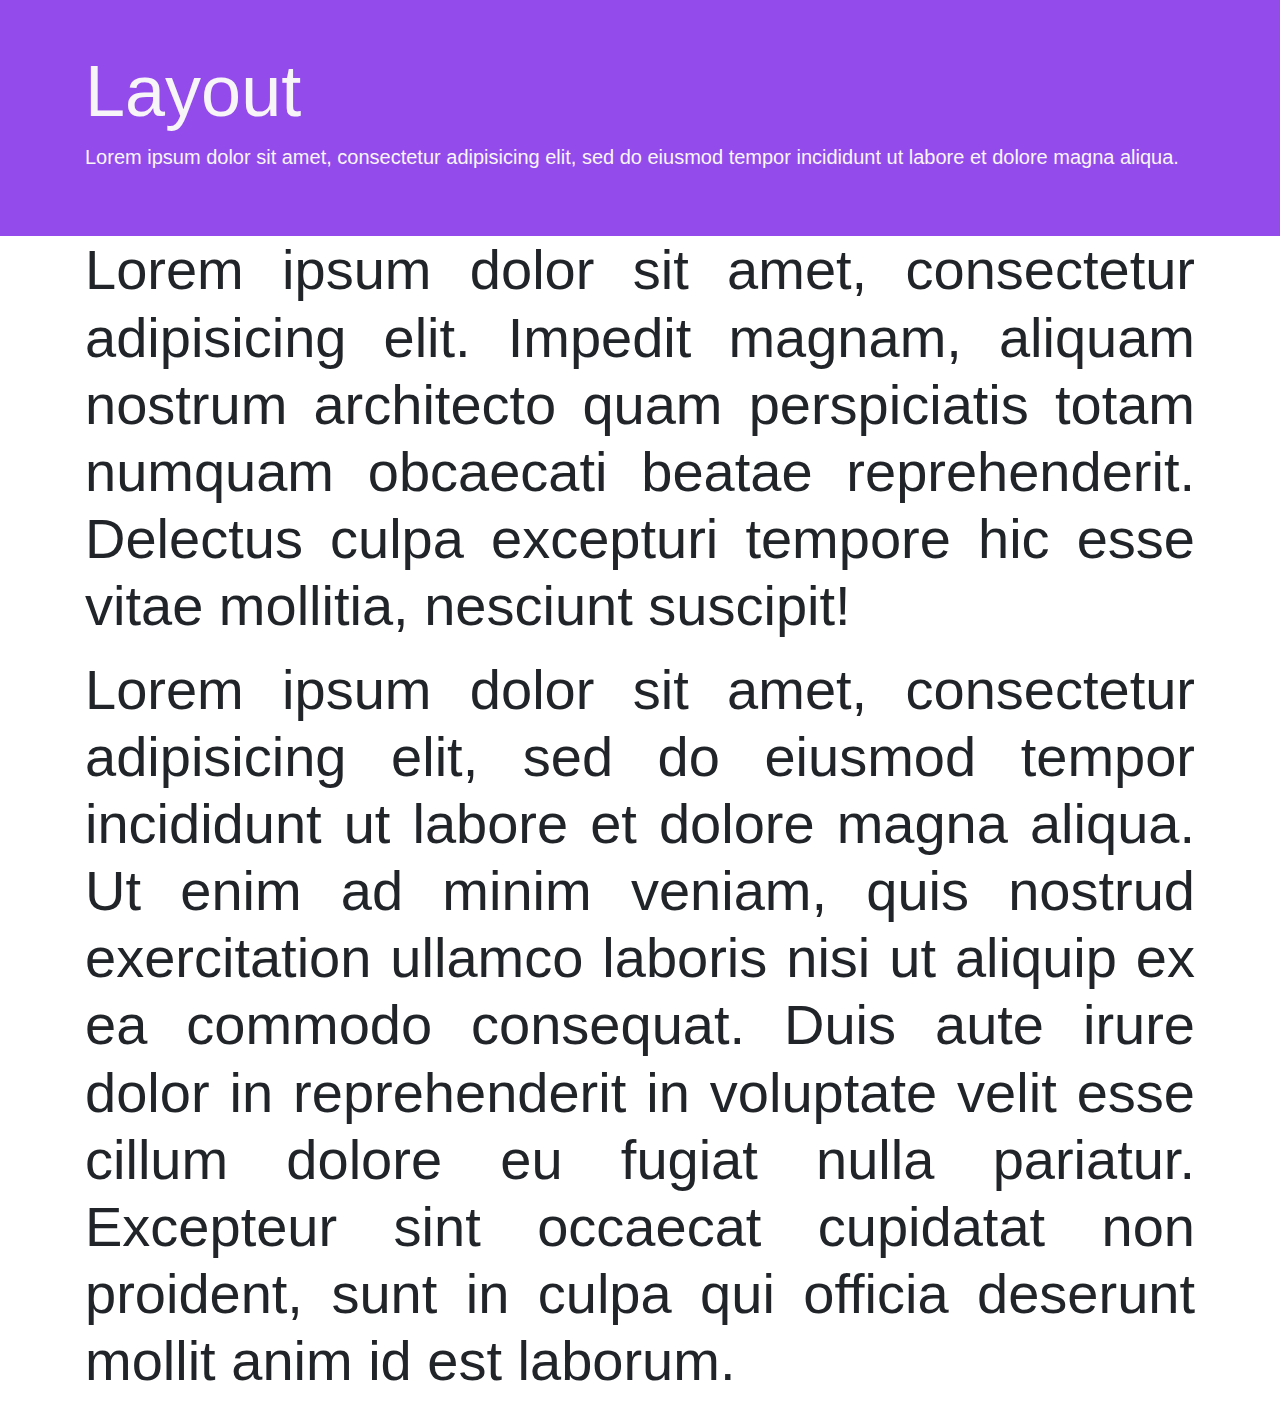
<file: entrenaiento ejemplos/pure css,bootstrap 4.4/pruebaboot.html>
<!doctype html>
<html lang="en">

<head>
    <!-- Required meta tags -->
    <meta charset="utf-8">
    <meta name="viewport" content="width=device-width, initial-scale=1, shrink-to-fit=no">
    <!-- Bootstrap CSS -->
    <link rel="stylesheet" type="text/css" href="css_b/bootstrap.min.css">
    <link rel="stylesheet" type="text/css" href="main_style.css">
    <title>Hello, world!</title>
</head>

<body>
    <header id="cabezera" class="container-fluid py-5 center">
        <div class="container">
            <h1 class="display-3">
                <b>
                    Layout
                </b>
            </h1>
            <p class="lead">Lorem ipsum dolor sit amet, consectetur adipisicing elit, sed do eiusmod
                tempor incididunt ut labore et dolore magna aliqua.</p>
        </div>
    </header>
    <p class="text text-justify display-4 container">Lorem ipsum dolor sit amet, consectetur adipisicing elit. Impedit magnam, aliquam nostrum architecto quam perspiciatis totam numquam obcaecati beatae reprehenderit. Delectus culpa excepturi tempore hic esse vitae mollitia, nesciunt suscipit!</p>
    <p class="text-justify display-4 container">Lorem ipsum dolor sit amet, consectetur adipisicing elit, sed do eiusmod
    tempor incididunt ut labore et dolore magna aliqua. Ut enim ad minim veniam,
    quis nostrud exercitation ullamco laboris nisi ut aliquip ex ea commodo
    consequat. Duis aute irure dolor in reprehenderit in voluptate velit esse
    cillum dolore eu fugiat nulla pariatur. Excepteur sint occaecat cupidatat non
    proident, sunt in culpa qui officia deserunt mollit anim id est laborum.</p>
    <!-- Optional JavaScript -->
    <!-- jQuery first, then Popper.js, then Bootstrap JS -->
    <script src="https://code.jquery.com/jquery-3.4.1.slim.min.js" integrity="sha384-J6qa4849blE2+poT4WnyKhv5vZF5SrPo0iEjwBvKU7imGFAV0wwj1yYfoRSJoZ+n" crossorigin="anonymous"></script>
    <script src="https://cdn.jsdelivr.net/npm/popper.js@1.16.0/dist/umd/popper.min.js" integrity="sha384-Q6E9RHvbIyZFJoft+2mJbHaEWldlvI9IOYy5n3zV9zzTtmI3UksdQRVvoxMfooAo" crossorigin="anonymous"></script>
    <script type="text/javascript" src="js_b/bootstrap.min.js"></script>
</body>

</html>
</file>
<file: entrenaiento ejemplos/pure css,bootstrap 4.4/main_style.css>
#cabezera{

color: #F8F4F8;
opacity: 0.9; 
position: sticky;
top: 0px;
}
#cabezera{
  background: #8838EA
}
.lead,#cabezera{
  
}
@media (min-width: 576px) and (max-width: 767.98px) {

#cabezera{

background: #8556E5

}

}
</file>
